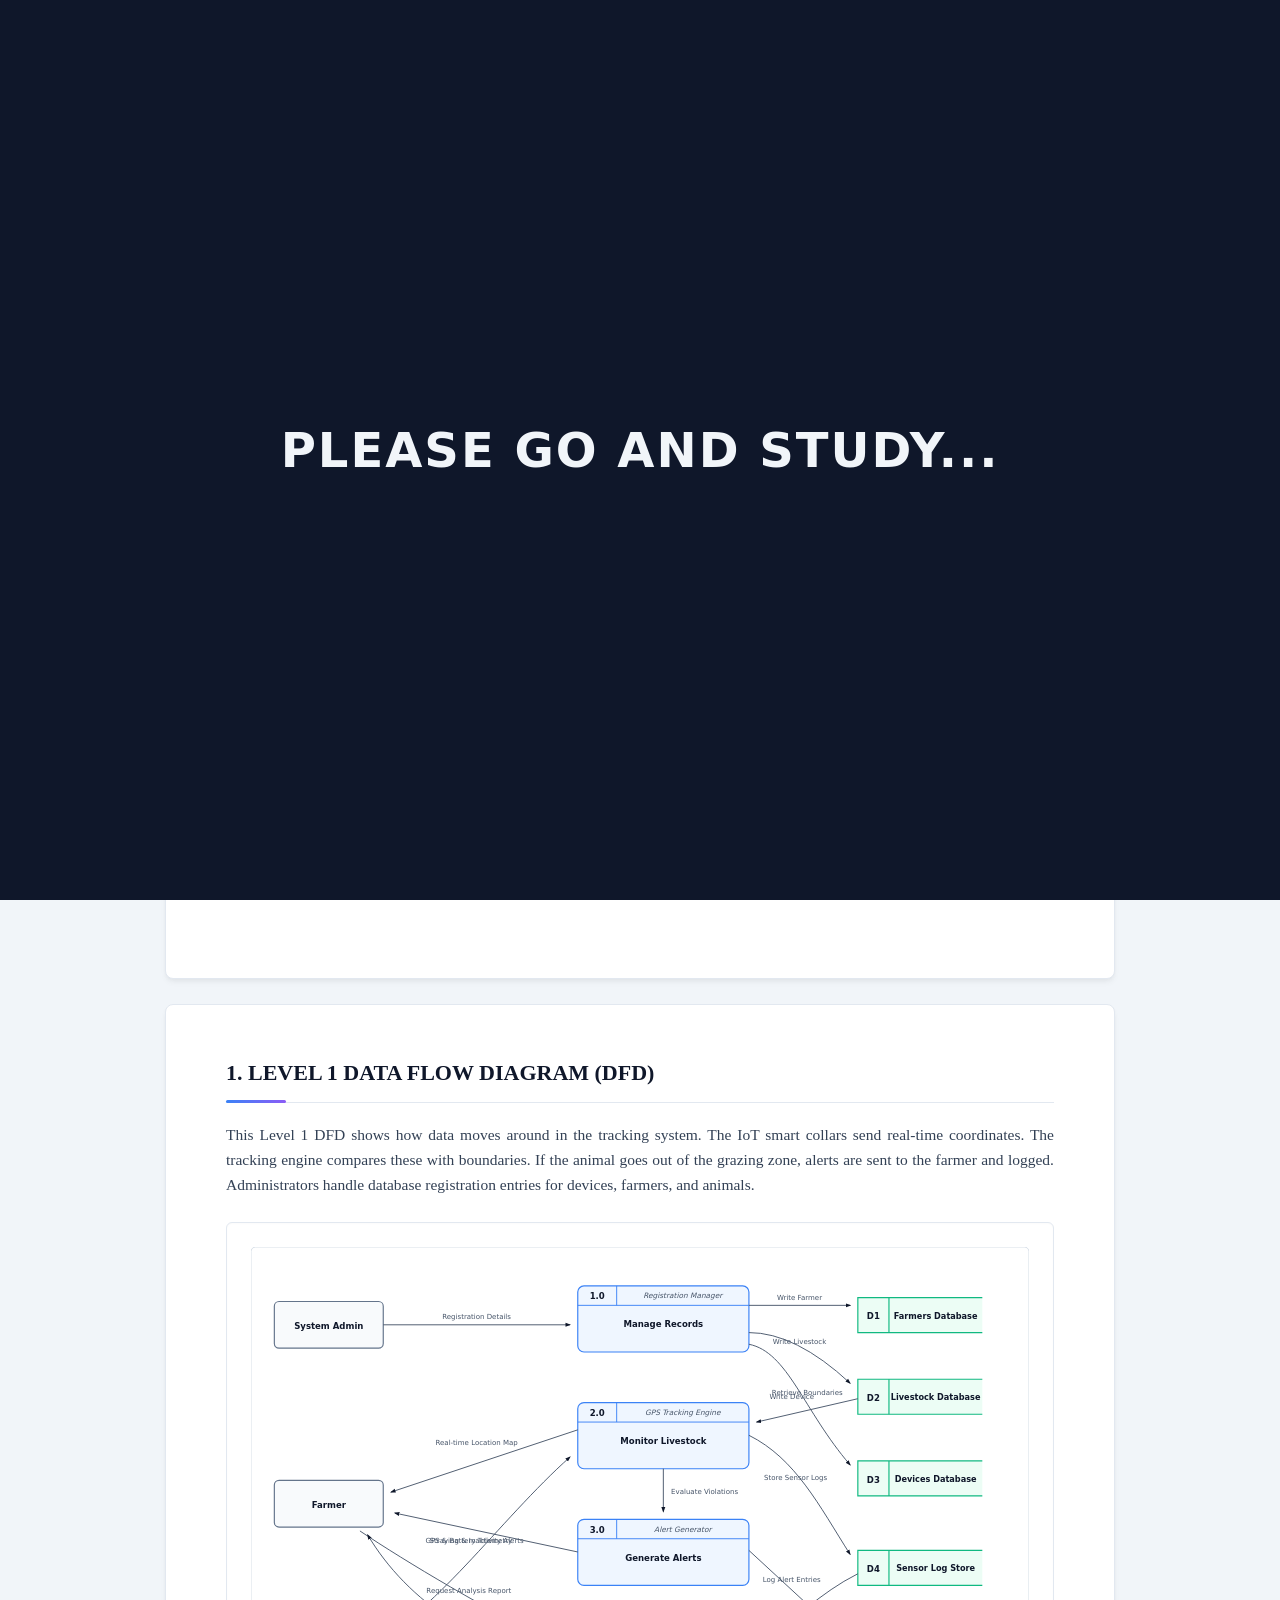
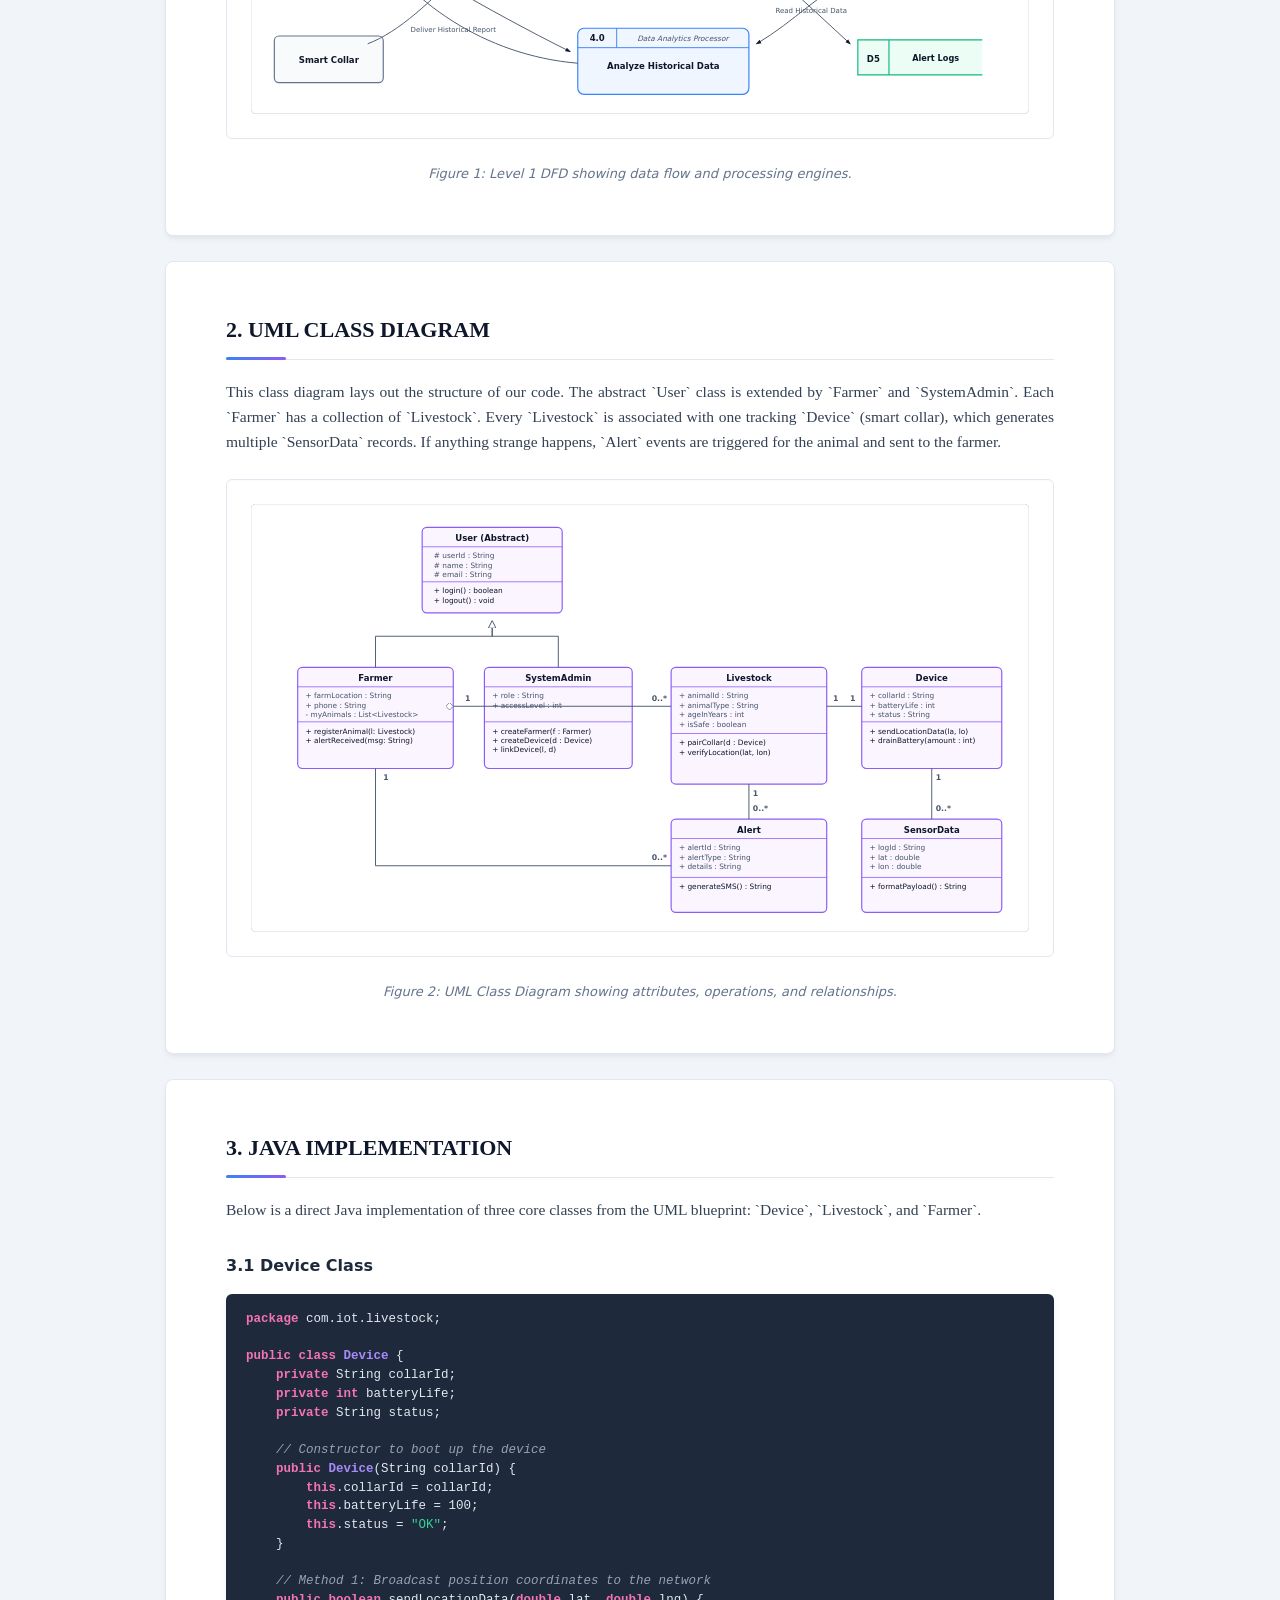
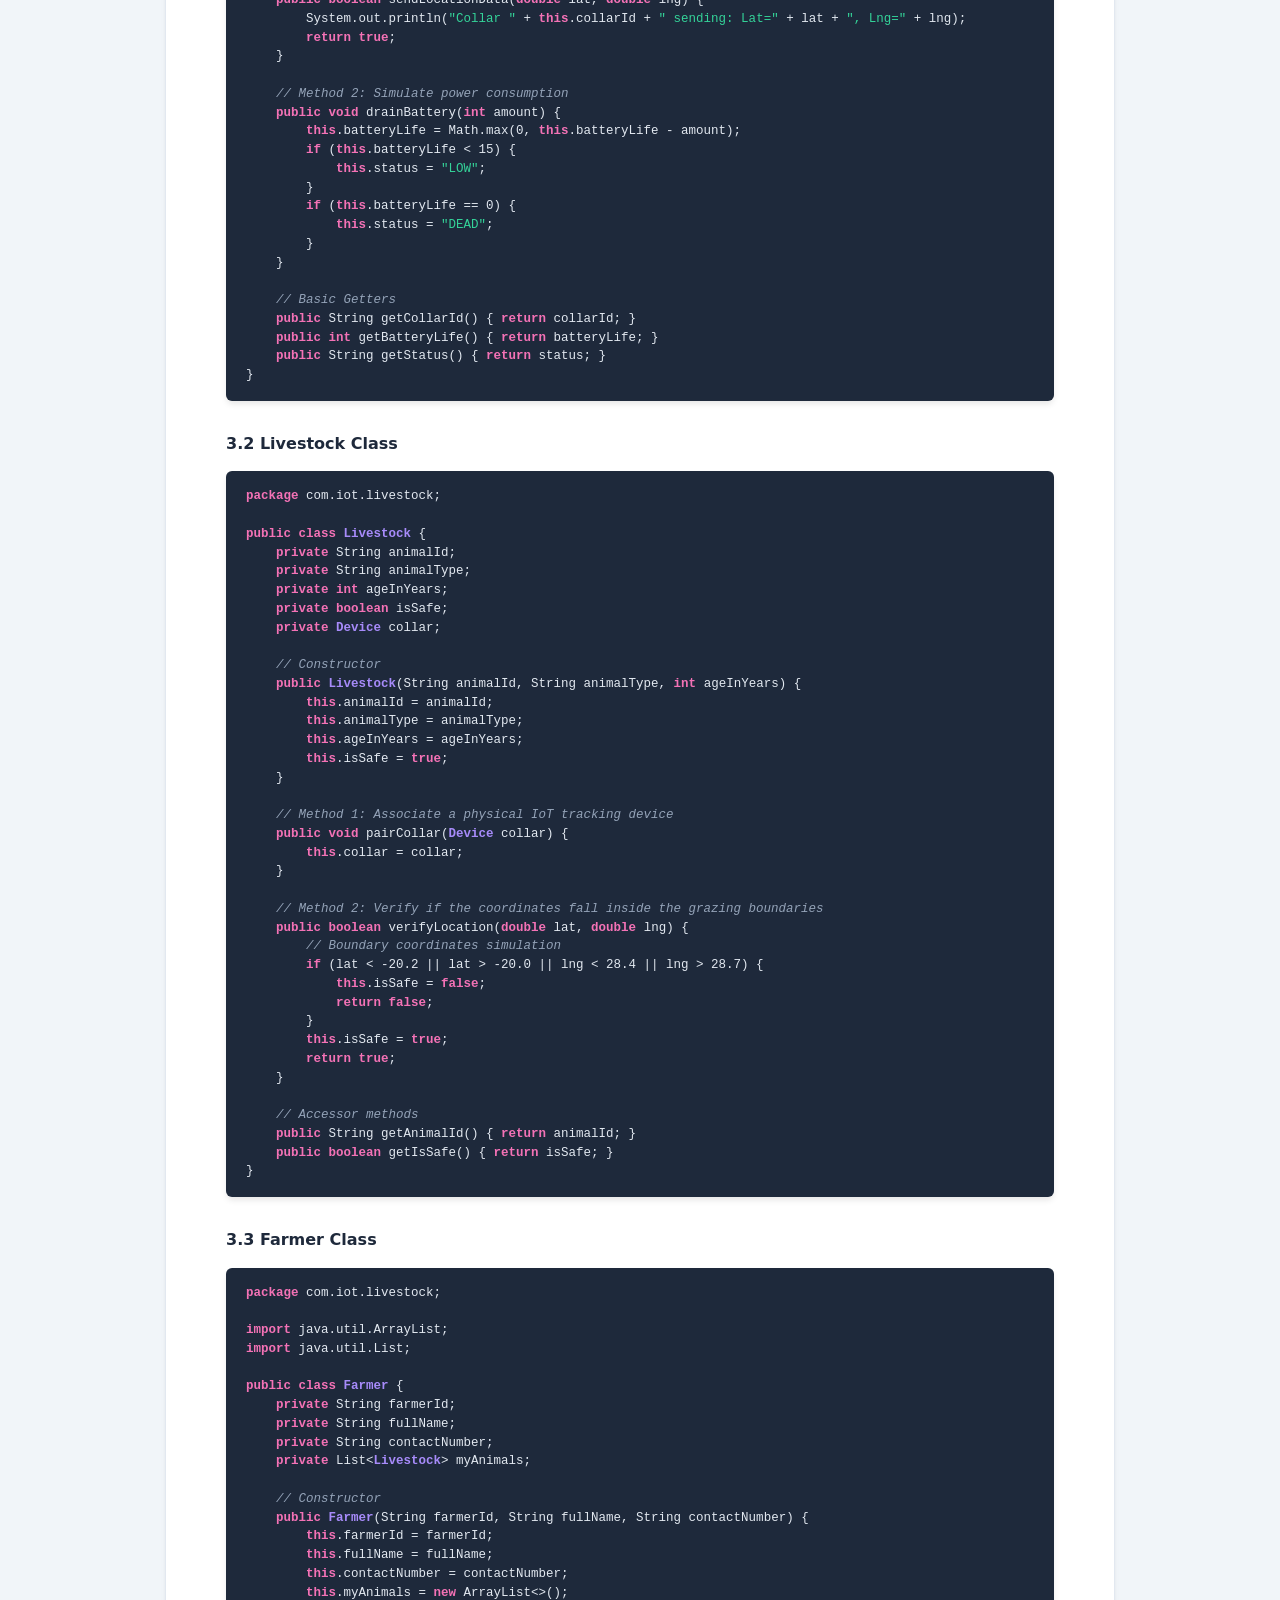
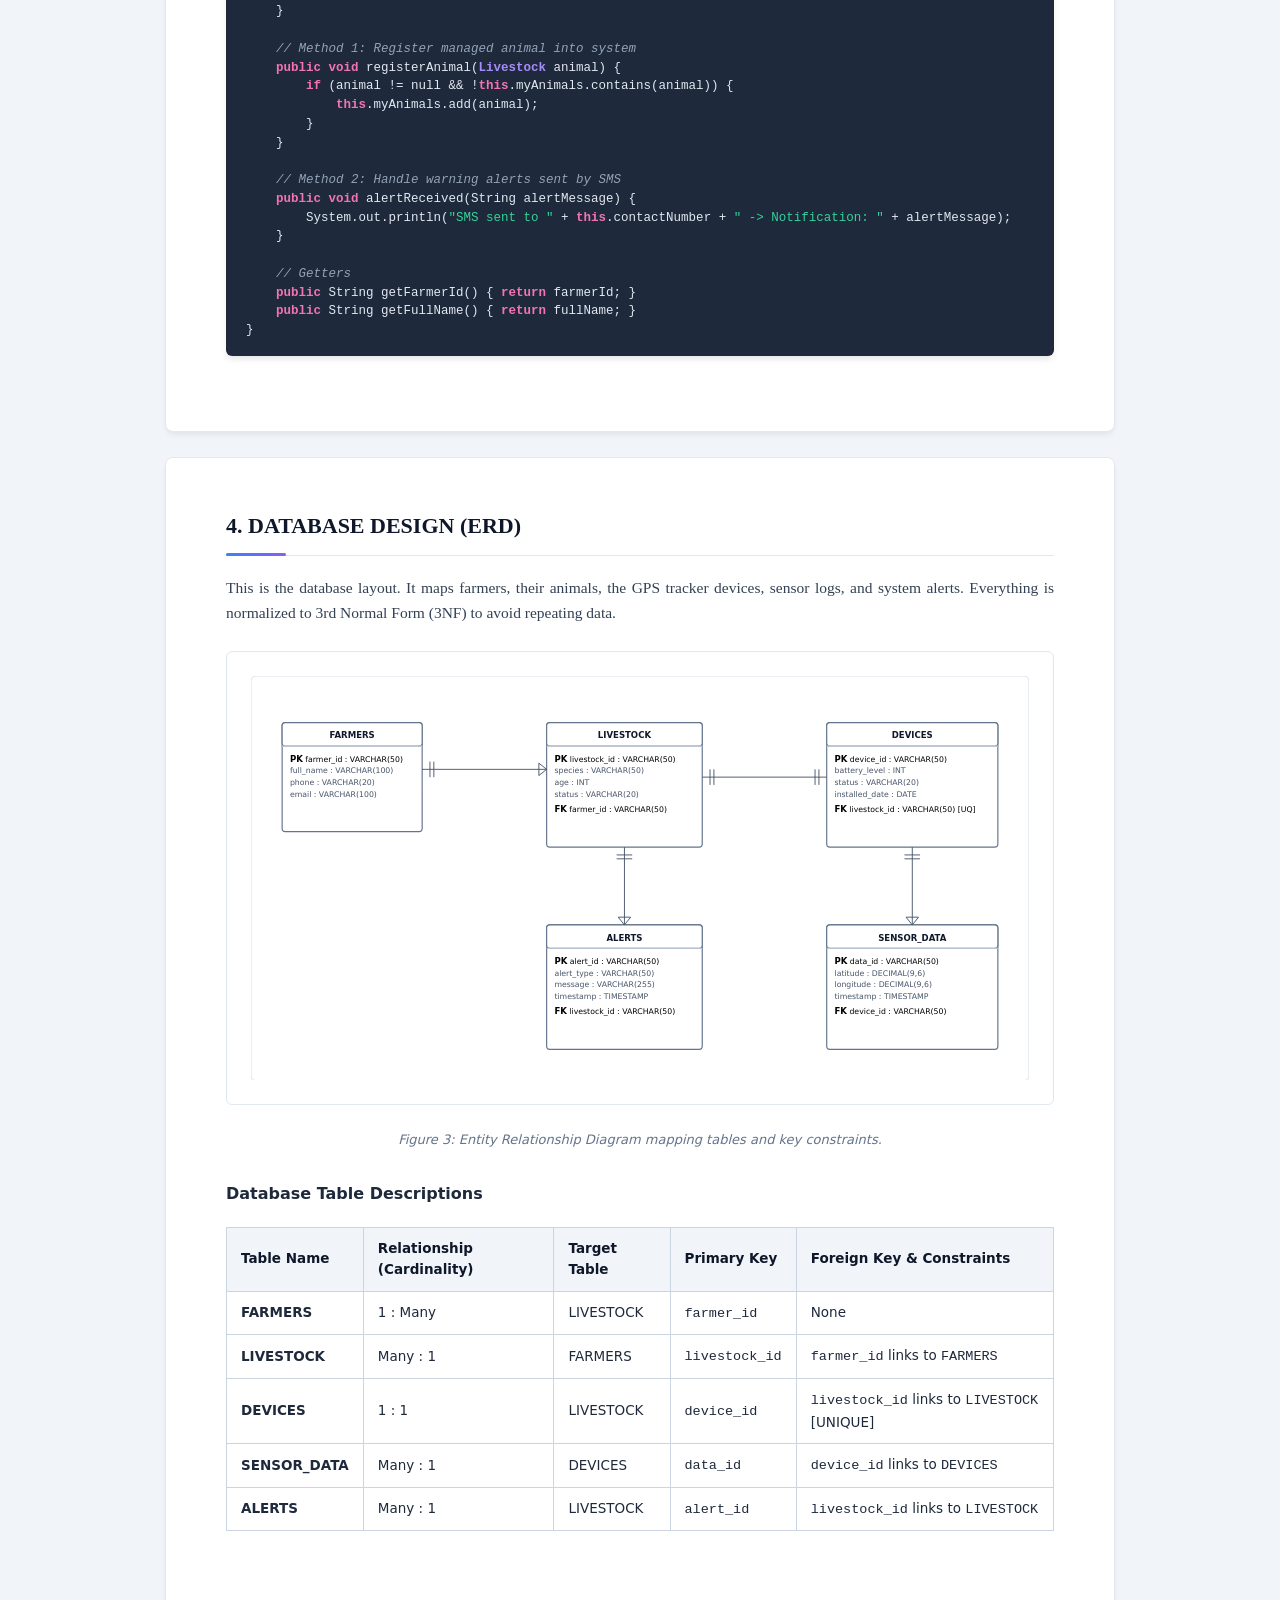
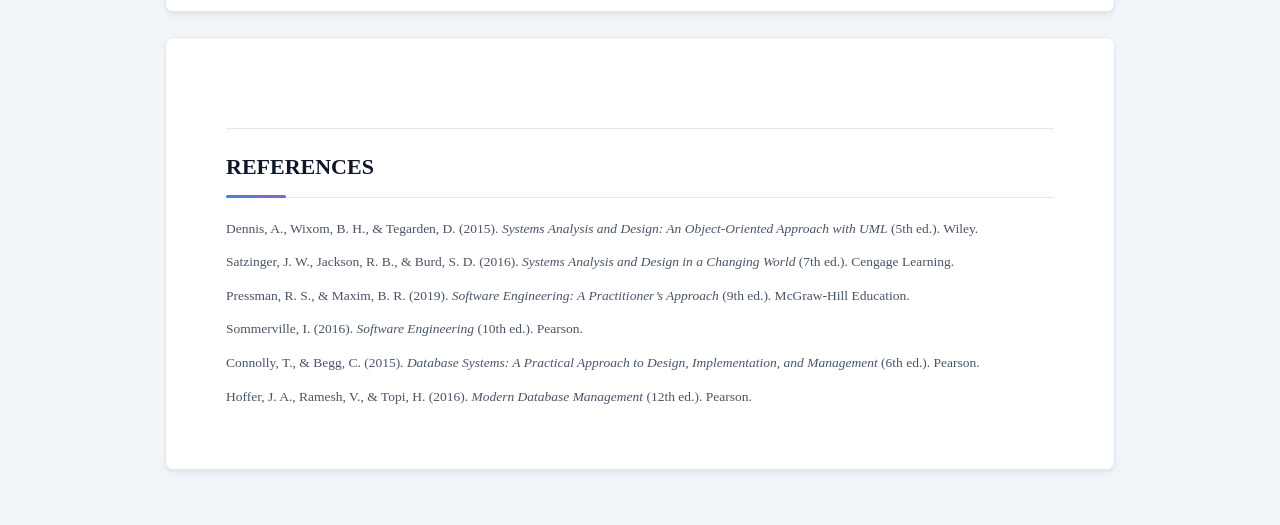
<file: index.html>
<!DOCTYPE html>
<html lang="en">
<head>
    <meta charset="UTF-8">
    <meta name="viewport" content="width=device-width, initial-scale=1.0">
    <title>SCS2104 Assignment - Smart Livestock Monitoring System</title>
    <link rel="stylesheet" href="task7.css">
    <script src="task7.js" defer></script>
</head>
<body>

    <!-- Top Sticky Header -->
    <header class="nav-header">
        <div class="nav-container">
            <div class="nav-title">SCS2104 Coursework</div>
            <nav class="tab-bar">
                <button class="tab-button active" data-tab="all">Full Report</button>
                <button class="tab-button" data-tab="dfd">1. DFD</button>
                <button class="tab-button" data-tab="uml">2. UML</button>
                <button class="tab-button" data-tab="java">3. Java</button>
                <button class="tab-button" data-tab="erd">4. ERD</button>
            </nav>
        </div>
    </header>

    <!-- Floating Print Button -->
    <div class="floating-actions">
        <button class="action-btn" onclick="window.print()">Print Report</button>
    </div>

    <!-- Document Container -->
    <div class="document-container">

        <!-- Cover Page Section -->
        <div class="tab-content active" id="cover">
            <div class="writeup-paper">
                <div class="cover-page">
                    <div>
                        <img src="nustlogo.png" alt="NUST Logo" class="academic-logo" width="110" onerror="this.style.display='none'">
                        <div class="institution-title">National University of Science &amp; Technology</div>
                        <div class="faculty-title">Faculty of Applied Science &bull; Department of Computer Science</div>
                    </div>
                    
                    <div class="document-title-block">
                        <h1 class="document-title">Smart Livestock Monitoring System</h1>
                        <div class="document-subtitle">IoT System Analysis and Design Specification</div>
                    </div>

                    <div class="personal-details">
                        <table>
                            <tr>
                                <td class="label">Student Name:</td>
                                <td class="field-line">Mphathisi Ndlovu</td>
                            </tr>
                            <tr>
                                <td class="label">Student ID:</td>
                                <td class="field-line">N02529052A</td>
                            </tr>
                            <tr>
                                <td class="label">Course Details:</td>
                                <td class="field-line">System Analysis and Design (SCS2104)</td>
                            </tr>
                            <tr>
                                <td class="label">Date:</td>
                                <td class="field-line">25 May 2026</td>
                            </tr>
                        </table>
                    </div>
                </div>
            </div>
        </div>

        <!-- Section 1: Data Flow Diagram (DFD) -->
        <div class="tab-content active" id="dfd">
            <div class="writeup-paper section-page">
                <h2>1. Level 1 Data Flow Diagram (DFD)</h2>

                <p>
                    This Level 1 DFD shows how data moves around in the tracking system. The IoT smart collars send real-time coordinates. The tracking engine compares these with boundaries. If the animal goes out of the grazing zone, alerts are sent to the farmer and logged. Administrators handle database registration entries for devices, farmers, and animals.
                </p>

                <div class="diagram-container">
                    <svg width="1000" height="600" viewBox="0 0 1000 600">
                        <defs>
                            <marker id="arrow" viewBox="0 0 10 10" refX="8" refY="5" markerWidth="6" markerHeight="6" orient="auto-start-reverse">
                                <path d="M 0 1.5 L 10 5 L 0 8.5 z" fill="#0f172a" />
                            </marker>
                        </defs>
                        <rect width="1000" height="600" fill="#ffffff" stroke="#cbd5e1" stroke-width="1" rx="6" />

                        <!-- External Entities -->
                        <g class="external-entity" id="ee_admin">
                            <rect x="30" y="70" width="140" height="60" rx="6" />
                            <text x="100" y="105" text-anchor="middle" font-family="system-ui, -apple-system, sans-serif" font-size="11" font-weight="bold" fill="#0f172a">System Admin</text>
                        </g>
                        
                        <g class="external-entity" id="ee_farmer">
                            <rect x="30" y="300" width="140" height="60" rx="6" />
                            <text x="100" y="335" text-anchor="middle" font-family="system-ui, -apple-system, sans-serif" font-size="11" font-weight="bold" fill="#0f172a">Farmer</text>
                        </g>

                        <g class="external-entity" id="ee_device">
                            <rect x="30" y="500" width="140" height="60" rx="6" />
                            <text x="100" y="535" text-anchor="middle" font-family="system-ui, -apple-system, sans-serif" font-size="11" font-weight="bold" fill="#0f172a">Smart Collar</text>
                        </g>

                        <!-- Processes -->
                        <g class="process-box" id="p1">
                            <rect x="420" y="50" width="220" height="85" rx="8" />
                            <line x1="420" y1="75" x2="640" y2="75" stroke="#3b82f6" stroke-width="1.2" />
                            <line x1="470" y1="50" x2="470" y2="75" stroke="#3b82f6" stroke-width="1.2" />
                            <text x="445" y="67" text-anchor="middle" font-family="system-ui, -apple-system, sans-serif" font-size="11" font-weight="bold" fill="#0f172a">1.0</text>
                            <text x="555" y="66" text-anchor="middle" font-family="system-ui, -apple-system, sans-serif" font-size="9.5" font-style="italic" fill="#475569">Registration Manager</text>
                            <text x="530" y="103" text-anchor="middle" font-family="system-ui, -apple-system, sans-serif" font-size="11" font-weight="bold" fill="#0f172a">Manage Records</text>
                        </g>

                        <g class="process-box" id="p2">
                            <rect x="420" y="200" width="220" height="85" rx="8" />
                            <line x1="420" y1="225" x2="640" y2="225" stroke="#3b82f6" stroke-width="1.2" />
                            <line x1="470" y1="200" x2="470" y2="225" stroke="#3b82f6" stroke-width="1.2" />
                            <text x="445" y="217" text-anchor="middle" font-family="system-ui, -apple-system, sans-serif" font-size="11" font-weight="bold" fill="#0f172a">2.0</text>
                            <text x="555" y="216" text-anchor="middle" font-family="system-ui, -apple-system, sans-serif" font-size="9.5" font-style="italic" fill="#475569">GPS Tracking Engine</text>
                            <text x="530" y="253" text-anchor="middle" font-family="system-ui, -apple-system, sans-serif" font-size="11" font-weight="bold" fill="#0f172a">Monitor Livestock</text>
                        </g>

                        <g class="process-box" id="p3">
                            <rect x="420" y="350" width="220" height="85" rx="8" />
                            <line x1="420" y1="375" x2="640" y2="375" stroke="#3b82f6" stroke-width="1.2" />
                            <line x1="470" y1="350" x2="470" y2="375" stroke="#3b82f6" stroke-width="1.2" />
                            <text x="445" y="367" text-anchor="middle" font-family="system-ui, -apple-system, sans-serif" font-size="11" font-weight="bold" fill="#0f172a">3.0</text>
                            <text x="555" y="366" text-anchor="middle" font-family="system-ui, -apple-system, sans-serif" font-size="9.5" font-style="italic" fill="#475569">Alert Generator</text>
                            <text x="530" y="403" text-anchor="middle" font-family="system-ui, -apple-system, sans-serif" font-size="11" font-weight="bold" fill="#0f172a">Generate Alerts</text>
                        </g>

                        <g class="process-box" id="p4">
                            <rect x="420" y="490" width="220" height="85" rx="8" />
                            <line x1="420" y1="515" x2="640" y2="515" stroke="#3b82f6" stroke-width="1.2" />
                            <line x1="470" y1="490" x2="470" y2="515" stroke="#3b82f6" stroke-width="1.2" />
                            <text x="445" y="507" text-anchor="middle" font-family="system-ui, -apple-system, sans-serif" font-size="11" font-weight="bold" fill="#0f172a">4.0</text>
                            <text x="555" y="506" text-anchor="middle" font-family="system-ui, -apple-system, sans-serif" font-size="9.5" font-style="italic" fill="#475569">Data Analytics Processor</text>
                            <text x="530" y="543" text-anchor="middle" font-family="system-ui, -apple-system, sans-serif" font-size="11" font-weight="bold" fill="#0f172a">Analyze Historical Data</text>
                        </g>

                        <!-- Data Stores -->
                        <g class="data-store" id="ds1">
                            <path d="M 940,65 L 780,65 L 780,110 L 940,110" fill="none" stroke="#10b981" stroke-width="1.5" />
                            <line x1="820" y1="65" x2="820" y2="110" stroke="#10b981" stroke-width="1.5" />
                            <text x="800" y="93" text-anchor="middle" font-family="system-ui, -apple-system, sans-serif" font-size="11" font-weight="bold" fill="#0f172a">D1</text>
                            <text x="880" y="92" text-anchor="middle" font-family="system-ui, -apple-system, sans-serif" font-size="10.5" font-weight="bold" fill="#0f172a">Farmers Database</text>
                        </g>

                        <g class="data-store" id="ds2">
                            <path d="M 940,170 L 780,170 L 780,215 L 940,215" fill="none" stroke="#10b981" stroke-width="1.5" />
                            <line x1="820" y1="170" x2="820" y2="215" stroke="#10b981" stroke-width="1.5" />
                            <text x="800" y="198" text-anchor="middle" font-family="system-ui, -apple-system, sans-serif" font-size="11" font-weight="bold" fill="#0f172a">D2</text>
                            <text x="880" y="197" text-anchor="middle" font-family="system-ui, -apple-system, sans-serif" font-size="10.5" font-weight="bold" fill="#0f172a">Livestock Database</text>
                        </g>

                        <g class="data-store" id="ds3">
                            <path d="M 940,275 L 780,275 L 780,320 L 940,320" fill="none" stroke="#10b981" stroke-width="1.5" />
                            <line x1="820" y1="275" x2="820" y2="320" stroke="#10b981" stroke-width="1.5" />
                            <text x="800" y="303" text-anchor="middle" font-family="system-ui, -apple-system, sans-serif" font-size="11" font-weight="bold" fill="#0f172a">D3</text>
                            <text x="880" y="302" text-anchor="middle" font-family="system-ui, -apple-system, sans-serif" font-size="10.5" font-weight="bold" fill="#0f172a">Devices Database</text>
                        </g>

                        <g class="data-store" id="ds4">
                            <path d="M 940,390 L 780,390 L 780,435 L 940,435" fill="none" stroke="#10b981" stroke-width="1.5" />
                            <line x1="820" y1="390" x2="820" y2="435" stroke="#10b981" stroke-width="1.5" />
                            <text x="800" y="418" text-anchor="middle" font-family="system-ui, -apple-system, sans-serif" font-size="11" font-weight="bold" fill="#0f172a">D4</text>
                            <text x="880" y="417" text-anchor="middle" font-family="system-ui, -apple-system, sans-serif" font-size="10.5" font-weight="bold" fill="#0f172a">Sensor Log Store</text>
                        </g>

                        <g class="data-store" id="ds5">
                            <path d="M 940,505 L 780,505 L 780,550 L 940,550" fill="none" stroke="#10b981" stroke-width="1.5" />
                            <line x1="820" y1="505" x2="820" y2="550" stroke="#10b981" stroke-width="1.5" />
                            <text x="800" y="533" text-anchor="middle" font-family="system-ui, -apple-system, sans-serif" font-size="11" font-weight="bold" fill="#0f172a">D5</text>
                            <text x="880" y="532" text-anchor="middle" font-family="system-ui, -apple-system, sans-serif" font-size="10.5" font-weight="bold" fill="#0f172a">Alert Logs</text>
                        </g>

                        <!-- Data Flows -->
                        <!-- Admin -> P1 -->
                        <g class="data-flow" data-source="ee_admin" data-target="p1">
                            <path d="M 170,100 L 410,100" stroke="#475569" stroke-width="1.2" marker-end="url(#arrow)" />
                            <text x="290" y="93" class="data-flow-text" text-anchor="middle">Registration Details</text>
                        </g>
                        <!-- P1 -> DS1 -->
                        <g class="data-flow" data-source="p1" data-target="ds1">
                            <path d="M 640,75 L 770,75" stroke="#475569" stroke-width="1.2" marker-end="url(#arrow)" />
                            <text x="705" y="68" class="data-flow-text" text-anchor="middle">Write Farmer</text>
                        </g>
                        <!-- P1 -> DS2 -->
                        <g class="data-flow" data-source="p1" data-target="ds2">
                            <path d="M 640,110 Q 700,110 770,175" stroke="#475569" stroke-width="1.2" marker-end="url(#arrow)" />
                            <text x="705" y="125" class="data-flow-text" text-anchor="middle">Write Livestock</text>
                        </g>
                        <!-- P1 -> DS3 -->
                        <g class="data-flow" data-source="p1" data-target="ds3">
                            <path d="M 640,125 C 690,135 710,210 770,280" stroke="#475569" stroke-width="1.2" marker-end="url(#arrow)" />
                            <text x="695" y="195" class="data-flow-text" text-anchor="middle">Write Device</text>
                        </g>

                        <!-- IoT Collar -> P2 -->
                        <g class="data-flow" data-source="ee_device" data-target="p2">
                            <path d="M 150,510 C 230,480 320,350 410,270" stroke="#475569" stroke-width="1.2" marker-end="url(#arrow)" />
                            <text x="280" y="380" class="data-flow-text" text-anchor="middle">GPS &amp; Battery Telemetry</text>
                        </g>
                        <!-- P2 -> DS4 -->
                        <g class="data-flow" data-source="p2" data-target="ds4">
                            <path d="M 640,242 C 700,272 730,332 770,395" stroke="#475569" stroke-width="1.2" marker-end="url(#arrow)" />
                            <text x="700" y="300" class="data-flow-text" text-anchor="middle">Store Sensor Logs</text>
                        </g>
                        <!-- DS2 -> P2 -->
                        <g class="data-flow" data-source="ds2" data-target="p2">
                            <path d="M 780,195 L 650,225" stroke="#475569" stroke-width="1.2" marker-end="url(#arrow)" />
                            <text x="715" y="190" class="data-flow-text" text-anchor="middle">Retrieve Boundaries</text>
                        </g>
                        <!-- P2 -> Farmer -->
                        <g class="data-flow" data-source="p2" data-target="ee_farmer">
                            <path d="M 420,235 L 180,315" stroke="#475569" stroke-width="1.2" marker-end="url(#arrow)" />
                            <text x="290" y="255" class="data-flow-text" text-anchor="middle">Real-time Location Map</text>
                        </g>

                        <!-- P2 -> P3 -->
                        <g class="data-flow" data-source="p2" data-target="p3">
                            <path d="M 530,285 L 530,340" stroke="#475569" stroke-width="1.2" marker-end="url(#arrow)" />
                            <text x="540" y="317" class="data-flow-text">Evaluate Violations</text>
                        </g>
                        <!-- P3 -> DS5 -->
                        <g class="data-flow" data-source="p3" data-target="ds5">
                            <path d="M 640,390 L 770,510" stroke="#475569" stroke-width="1.2" marker-end="url(#arrow)" />
                            <text x="695" y="430" class="data-flow-text" text-anchor="middle">Log Alert Entries</text>
                        </g>
                        <!-- P3 -> Farmer -->
                        <g class="data-flow" data-source="p3" data-target="ee_farmer">
                            <path d="M 420,392 L 185,342" stroke="#475569" stroke-width="1.2" marker-end="url(#arrow)" />
                            <text x="290" y="380" class="data-flow-text" text-anchor="middle">Straying &amp; Inactivity Alerts</text>
                        </g>

                        <!-- DS4 -> P4 -->
                        <g class="data-flow" data-source="ds4" data-target="p4">
                            <path d="M 780,420 C 730,445 700,480 650,510" stroke="#475569" stroke-width="1.2" marker-end="url(#arrow)" />
                            <text x="720" y="470" class="data-flow-text" text-anchor="middle">Read Historical Data</text>
                        </g>
                        <!-- Farmer -> P4 -->
                        <g class="data-flow" data-source="ee_farmer" data-target="p4">
                            <path d="M 140,365 C 200,405 300,465 410,520" stroke="#475569" stroke-width="1.2" marker-end="url(#arrow)" />
                            <text x="280" y="445" class="data-flow-text" text-anchor="middle">Request Analysis Report</text>
                        </g>
                        <!-- P4 -> Farmer -->
                        <g class="data-flow" data-source="p4" data-target="ee_farmer">
                            <path d="M 420,535 C 300,525 200,455 150,370" stroke="#475569" stroke-width="1.2" marker-end="url(#arrow)" />
                            <text x="260" y="495" class="data-flow-text" text-anchor="middle">Deliver Historical Report</text>
                        </g>
                    </svg>
                </div>
                <div class="diagram-caption">Figure 1: Level 1 DFD showing data flow and processing engines.</div>
            </div>
        </div>

        <!-- Section 2: UML Class Diagram -->
        <div class="tab-content active" id="uml">
            <div class="writeup-paper section-page">
                <h2>2. UML Class Diagram</h2>

                <p>
                    This class diagram lays out the structure of our code. The abstract `User` class is extended by `Farmer` and `SystemAdmin`. Each `Farmer` has a collection of `Livestock`. Every `Livestock` is associated with one tracking `Device` (smart collar), which generates multiple `SensorData` records. If anything strange happens, `Alert` events are triggered for the animal and sent to the farmer.
                </p>

                <div class="diagram-container">
                    <svg width="1000" height="550" viewBox="0 0 1000 550">
                        <defs>
                            <marker id="hollow-arrow" viewBox="0 0 10 10" refX="10" refY="5" markerWidth="8" markerHeight="8" orient="auto-start-reverse">
                                <path d="M 0 0 L 10 5 L 0 10 z" fill="#ffffff" stroke="#475569" stroke-width="1" />
                            </marker>
                            <marker id="diamond" viewBox="0 0 12 12" refX="0" refY="6" markerWidth="8" markerHeight="8" orient="auto-start-reverse">
                                <path d="M 0 6 L 6 0 L 12 6 L 6 12 z" fill="#ffffff" stroke="#475569" stroke-width="1" />
                            </marker>
                        </defs>
                        <rect width="1000" height="550" fill="#ffffff" stroke="#cbd5e1" stroke-width="1" rx="6" />

                        <!-- User Class (Base) -->
                        <g class="uml-class" id="class_user">
                            <rect x="220" y="30" width="180" height="110" rx="6" />
                            <line x1="220" y1="55" x2="400" y2="55" stroke="#8b5cf6" stroke-width="1" />
                            <line x1="220" y1="100" x2="400" y2="100" stroke="#8b5cf6" stroke-width="1" />
                            <text x="310" y="48" text-anchor="middle" font-family="system-ui, -apple-system, sans-serif" font-size="11" font-weight="bold" fill="#0f172a">User (Abstract)</text>
                            <text x="235" y="70" font-family="system-ui, -apple-system, sans-serif" font-size="9.5" fill="#475569"># userId : String</text>
                            <text x="235" y="82" font-family="system-ui, -apple-system, sans-serif" font-size="9.5" fill="#475569"># name : String</text>
                            <text x="235" y="94" font-family="system-ui, -apple-system, sans-serif" font-size="9.5" fill="#475569"># email : String</text>
                            <text x="235" y="115" font-family="system-ui, -apple-system, sans-serif" font-size="9.5" fill="#0f172a">+ login() : boolean</text>
                            <text x="235" y="127" font-family="system-ui, -apple-system, sans-serif" font-size="9.5" fill="#0f172a">+ logout() : void</text>
                        </g>

                        <!-- Farmer Class -->
                        <g class="uml-class" id="class_farmer">
                            <rect x="60" y="210" width="200" height="130" rx="6" />
                            <line x1="60" y1="235" x2="260" y2="235" stroke="#8b5cf6" stroke-width="1" />
                            <line x1="60" y1="280" x2="260" y2="280" stroke="#8b5cf6" stroke-width="1" />
                            <text x="160" y="228" text-anchor="middle" font-family="system-ui, -apple-system, sans-serif" font-size="11" font-weight="bold" fill="#0f172a">Farmer</text>
                            <text x="70" y="250" font-family="system-ui, -apple-system, sans-serif" font-size="9.5" fill="#475569">+ farmLocation : String</text>
                            <text x="70" y="262" font-family="system-ui, -apple-system, sans-serif" font-size="9.5" fill="#475569">+ phone : String</text>
                            <text x="70" y="274" font-family="system-ui, -apple-system, sans-serif" font-size="9.5" fill="#475569">- myAnimals : List&lt;Livestock&gt;</text>
                            <text x="70" y="295" font-family="system-ui, -apple-system, sans-serif" font-size="9.5" fill="#0f172a">+ registerAnimal(l: Livestock)</text>
                            <text x="70" y="307" font-family="system-ui, -apple-system, sans-serif" font-size="9.5" fill="#0f172a">+ alertReceived(msg: String)</text>
                        </g>

                        <!-- SystemAdmin Class -->
                        <g class="uml-class" id="class_admin">
                            <rect x="300" y="210" width="190" height="130" rx="6" />
                            <line x1="300" y1="235" x2="490" y2="235" stroke="#8b5cf6" stroke-width="1" />
                            <line x1="300" y1="280" x2="490" y2="280" stroke="#8b5cf6" stroke-width="1" />
                            <text x="395" y="228" text-anchor="middle" font-family="system-ui, -apple-system, sans-serif" font-size="11" font-weight="bold" fill="#0f172a">SystemAdmin</text>
                            <text x="310" y="250" font-family="system-ui, -apple-system, sans-serif" font-size="9.5" fill="#475569">+ role : String</text>
                            <text x="310" y="262" font-family="system-ui, -apple-system, sans-serif" font-size="9.5" fill="#475569">+ accessLevel : int</text>
                            <text x="310" y="295" font-family="system-ui, -apple-system, sans-serif" font-size="9.5" fill="#0f172a">+ createFarmer(f : Farmer)</text>
                            <text x="310" y="307" font-family="system-ui, -apple-system, sans-serif" font-size="9.5" fill="#0f172a">+ createDevice(d : Device)</text>
                            <text x="310" y="319" font-family="system-ui, -apple-system, sans-serif" font-size="9.5" fill="#0f172a">+ linkDevice(l, d)</text>
                        </g>

                        <!-- Livestock Class -->
                        <g class="uml-class" id="class_livestock">
                            <rect x="540" y="210" width="200" height="150" rx="6" />
                            <line x1="540" y1="235" x2="740" y2="235" stroke="#8b5cf6" stroke-width="1" />
                            <line x1="540" y1="295" x2="740" y2="295" stroke="#8b5cf6" stroke-width="1" />
                            <text x="640" y="228" text-anchor="middle" font-family="system-ui, -apple-system, sans-serif" font-size="11" font-weight="bold" fill="#0f172a">Livestock</text>
                            <text x="550" y="250" font-family="system-ui, -apple-system, sans-serif" font-size="9.5" fill="#475569">+ animalId : String</text>
                            <text x="550" y="262" font-family="system-ui, -apple-system, sans-serif" font-size="9.5" fill="#475569">+ animalType : String</text>
                            <text x="550" y="274" font-family="system-ui, -apple-system, sans-serif" font-size="9.5" fill="#475569">+ ageInYears : int</text>
                            <text x="550" y="286" font-family="system-ui, -apple-system, sans-serif" font-size="9.5" fill="#475569">+ isSafe : boolean</text>
                            <text x="550" y="310" font-family="system-ui, -apple-system, sans-serif" font-size="9.5" fill="#0f172a">+ pairCollar(d : Device)</text>
                            <text x="550" y="322" font-family="system-ui, -apple-system, sans-serif" font-size="9.5" fill="#0f172a">+ verifyLocation(lat, lon)</text>
                        </g>

                        <!-- Device Class -->
                        <g class="uml-class" id="class_device">
                            <rect x="785" y="210" width="180" height="130" rx="6" />
                            <line x1="785" y1="235" x2="965" y2="235" stroke="#8b5cf6" stroke-width="1" />
                            <line x1="785" y1="280" x2="965" y2="280" stroke="#8b5cf6" stroke-width="1" />
                            <text x="875" y="228" text-anchor="middle" font-family="system-ui, -apple-system, sans-serif" font-size="11" font-weight="bold" fill="#0f172a">Device</text>
                            <text x="795" y="250" font-family="system-ui, -apple-system, sans-serif" font-size="9.5" fill="#475569">+ collarId : String</text>
                            <text x="795" y="262" font-family="system-ui, -apple-system, sans-serif" font-size="9.5" fill="#475569">+ batteryLife : int</text>
                            <text x="795" y="274" font-family="system-ui, -apple-system, sans-serif" font-size="9.5" fill="#475569">+ status : String</text>
                            <text x="795" y="295" font-family="system-ui, -apple-system, sans-serif" font-size="9.5" fill="#0f172a">+ sendLocationData(la, lo)</text>
                            <text x="795" y="307" font-family="system-ui, -apple-system, sans-serif" font-size="9.5" fill="#0f172a">+ drainBattery(amount : int)</text>
                        </g>

                        <!-- Alert Class -->
                        <g class="uml-class" id="class_alert">
                            <rect x="540" y="405" width="200" height="120" rx="6" />
                            <line x1="540" y1="430" x2="740" y2="430" stroke="#8b5cf6" stroke-width="1" />
                            <line x1="540" y1="480" x2="740" y2="480" stroke="#8b5cf6" stroke-width="1" />
                            <text x="640" y="423" text-anchor="middle" font-family="system-ui, -apple-system, sans-serif" font-size="11" font-weight="bold" fill="#0f172a">Alert</text>
                            <text x="550" y="445" font-family="system-ui, -apple-system, sans-serif" font-size="9.5" fill="#475569">+ alertId : String</text>
                            <text x="550" y="457" font-family="system-ui, -apple-system, sans-serif" font-size="9.5" fill="#475569">+ alertType : String</text>
                            <text x="550" y="469" font-family="system-ui, -apple-system, sans-serif" font-size="9.5" fill="#475569">+ details : String</text>
                            <text x="550" y="495" font-family="system-ui, -apple-system, sans-serif" font-size="9.5" fill="#0f172a">+ generateSMS() : String</text>
                        </g>

                        <!-- SensorData Class -->
                        <g class="uml-class" id="class_sensordata">
                            <rect x="785" y="405" width="180" height="120" rx="6" />
                            <line x1="785" y1="430" x2="965" y2="430" stroke="#8b5cf6" stroke-width="1" />
                            <line x1="785" y1="480" x2="965" y2="480" stroke="#8b5cf6" stroke-width="1" />
                            <text x="875" y="423" text-anchor="middle" font-family="system-ui, -apple-system, sans-serif" font-size="11" font-weight="bold" fill="#0f172a">SensorData</text>
                            <text x="795" y="445" font-family="system-ui, -apple-system, sans-serif" font-size="9.5" fill="#475569">+ logId : String</text>
                            <text x="795" y="457" font-family="system-ui, -apple-system, sans-serif" font-size="9.5" fill="#475569">+ lat : double</text>
                            <text x="795" y="469" font-family="system-ui, -apple-system, sans-serif" font-size="9.5" fill="#475569">+ lon : double</text>
                            <text x="795" y="495" font-family="system-ui, -apple-system, sans-serif" font-size="9.5" fill="#0f172a">+ formatPayload() : String</text>
                        </g>

                        <!-- UML Connections -->
                        <!-- Inheritance: Farmer -> User -->
                        <g class="uml-relation" data-source="class_farmer" data-target="class_user">
                            <path d="M 160,210 L 160,170 L 310,170 L 310,150" fill="none" stroke="#475569" stroke-width="1" marker-end="url(#hollow-arrow)" />
                        </g>
                        <!-- Inheritance: SystemAdmin -> User -->
                        <g class="uml-relation" data-source="class_admin" data-target="class_user">
                            <path d="M 395,210 L 395,170 L 310,170 L 310,150" fill="none" stroke="#475569" stroke-width="1" marker-end="url(#hollow-arrow)" />
                        </g>
                        <!-- Aggregation: Farmer owns Livestock -->
                        <g class="uml-relation" data-source="class_farmer" data-target="class_livestock">
                            <path d="M 260,260 L 540,260" fill="none" stroke="#475569" stroke-width="1" marker-start="url(#diamond)" />
                            <text x="275" y="253" font-family="system-ui, -apple-system, sans-serif" font-size="10" font-weight="bold" fill="#475569">1</text>
                            <text x="515" y="253" font-family="system-ui, -apple-system, sans-serif" font-size="10" font-weight="bold" fill="#475569">0..*</text>
                        </g>
                        <!-- Association: Livestock <-> Device -->
                        <g class="uml-relation" data-source="class_livestock" data-target="class_device">
                            <path d="M 740,260 L 785,260" fill="none" stroke="#475569" stroke-width="1" />
                            <text x="748" y="253" font-family="system-ui, -apple-system, sans-serif" font-size="10" font-weight="bold" fill="#475569">1</text>
                            <text x="770" y="253" font-family="system-ui, -apple-system, sans-serif" font-size="10" font-weight="bold" fill="#475569">1</text>
                        </g>
                        <!-- Association: Device -> SensorData -->
                        <g class="uml-relation" data-source="class_device" data-target="class_sensordata">
                            <path d="M 875,340 L 875,405" fill="none" stroke="#475569" stroke-width="1" />
                            <text x="880" y="355" font-family="system-ui, -apple-system, sans-serif" font-size="10" font-weight="bold" fill="#475569">1</text>
                            <text x="880" y="395" font-family="system-ui, -apple-system, sans-serif" font-size="10" font-weight="bold" fill="#475569">0..*</text>
                        </g>
                        <!-- Association: Livestock -> Alert -->
                        <g class="uml-relation" data-source="class_livestock" data-target="class_alert">
                            <path d="M 640,360 L 640,405" fill="none" stroke="#475569" stroke-width="1" />
                            <text x="645" y="375" font-family="system-ui, -apple-system, sans-serif" font-size="10" font-weight="bold" fill="#475569">1</text>
                            <text x="645" y="395" font-family="system-ui, -apple-system, sans-serif" font-size="10" font-weight="bold" fill="#475569">0..*</text>
                        </g>
                        <!-- Association: Farmer receives Alert -->
                        <g class="uml-relation" data-source="class_farmer" data-target="class_alert">
                            <path d="M 160,340 L 160,465 L 540,465" fill="none" stroke="#475569" stroke-width="1" />
                            <text x="170" y="355" font-family="system-ui, -apple-system, sans-serif" font-size="10" font-weight="bold" fill="#475569">1</text>
                            <text x="515" y="458" font-family="system-ui, -apple-system, sans-serif" font-size="10" font-weight="bold" fill="#475569">0..*</text>
                        </g>
                    </svg>
                </div>
                <div class="diagram-caption">Figure 2: UML Class Diagram showing attributes, operations, and relationships.</div>
            </div>
        </div>

        <!-- Section 3: Java Implementation -->
        <div class="tab-content active" id="java">
            <div class="writeup-paper section-page">
                <h2>3. Java Implementation</h2>
                <p>
                    Below is a direct Java implementation of three core classes from the UML blueprint: `Device`, `Livestock`, and `Farmer`.
                </p>

                <!-- Class 1: Device -->
                <h3>3.1 Device Class</h3>
                <div class="code-block"><span class="j-keyword">package</span> com.iot.livestock;

<span class="j-keyword">public class</span> <span class="j-class">Device</span> {
    <span class="j-keyword">private</span> String collarId;
    <span class="j-keyword">private int</span> batteryLife;
    <span class="j-keyword">private</span> String status;

    <span class="j-comment">// Constructor to boot up the device</span>
    <span class="j-keyword">public</span> <span class="j-class">Device</span>(String collarId) {
        <span class="j-keyword">this</span>.collarId = collarId;
        <span class="j-keyword">this</span>.batteryLife = 100;
        <span class="j-keyword">this</span>.status = <span class="j-string">"OK"</span>;
    }

    <span class="j-comment">// Method 1: Broadcast position coordinates to the network</span>
    <span class="j-keyword">public boolean</span> sendLocationData(<span class="j-keyword">double</span> lat, <span class="j-keyword">double</span> lng) {
        System.out.println(<span class="j-string">"Collar "</span> + <span class="j-keyword">this</span>.collarId + <span class="j-string">" sending: Lat="</span> + lat + <span class="j-string">", Lng="</span> + lng);
        <span class="j-keyword">return true</span>;
    }

    <span class="j-comment">// Method 2: Simulate power consumption</span>
    <span class="j-keyword">public void</span> drainBattery(<span class="j-keyword">int</span> amount) {
        <span class="j-keyword">this</span>.batteryLife = Math.max(0, <span class="j-keyword">this</span>.batteryLife - amount);
        <span class="j-keyword">if</span> (<span class="j-keyword">this</span>.batteryLife &lt; 15) {
            <span class="j-keyword">this</span>.status = <span class="j-string">"LOW"</span>;
        }
        <span class="j-keyword">if</span> (<span class="j-keyword">this</span>.batteryLife == 0) {
            <span class="j-keyword">this</span>.status = <span class="j-string">"DEAD"</span>;
        }
    }

    <span class="j-comment">// Basic Getters</span>
    <span class="j-keyword">public</span> String getCollarId() { <span class="j-keyword">return</span> collarId; }
    <span class="j-keyword">public int</span> getBatteryLife() { <span class="j-keyword">return</span> batteryLife; }
    <span class="j-keyword">public</span> String getStatus() { <span class="j-keyword">return</span> status; }
}</div>

                <!-- Class 2: Livestock -->
                <h3>3.2 Livestock Class</h3>
                <div class="code-block"><span class="j-keyword">package</span> com.iot.livestock;

<span class="j-keyword">public class</span> <span class="j-class">Livestock</span> {
    <span class="j-keyword">private</span> String animalId;
    <span class="j-keyword">private</span> String animalType;
    <span class="j-keyword">private int</span> ageInYears;
    <span class="j-keyword">private boolean</span> isSafe;
    <span class="j-keyword">private</span> <span class="j-class">Device</span> collar;

    <span class="j-comment">// Constructor</span>
    <span class="j-keyword">public</span> <span class="j-class">Livestock</span>(String animalId, String animalType, <span class="j-keyword">int</span> ageInYears) {
        <span class="j-keyword">this</span>.animalId = animalId;
        <span class="j-keyword">this</span>.animalType = animalType;
        <span class="j-keyword">this</span>.ageInYears = ageInYears;
        <span class="j-keyword">this</span>.isSafe = <span class="j-keyword">true</span>;
    }

    <span class="j-comment">// Method 1: Associate a physical IoT tracking device</span>
    <span class="j-keyword">public void</span> pairCollar(<span class="j-class">Device</span> collar) {
        <span class="j-keyword">this</span>.collar = collar;
    }

    <span class="j-comment">// Method 2: Verify if the coordinates fall inside the grazing boundaries</span>
    <span class="j-keyword">public boolean</span> verifyLocation(<span class="j-keyword">double</span> lat, <span class="j-keyword">double</span> lng) {
        <span class="j-comment">// Boundary coordinates simulation</span>
        <span class="j-keyword">if</span> (lat &lt; -20.2 || lat &gt; -20.0 || lng &lt; 28.4 || lng &gt; 28.7) {
            <span class="j-keyword">this</span>.isSafe = <span class="j-keyword">false</span>;
            <span class="j-keyword">return false</span>; 
        }
        <span class="j-keyword">this</span>.isSafe = <span class="j-keyword">true</span>;
        <span class="j-keyword">return true</span>;
    }

    <span class="j-comment">// Accessor methods</span>
    <span class="j-keyword">public</span> String getAnimalId() { <span class="j-keyword">return</span> animalId; }
    <span class="j-keyword">public boolean</span> getIsSafe() { <span class="j-keyword">return</span> isSafe; }
}</div>

                <!-- Class 3: Farmer -->
                <h3>3.3 Farmer Class</h3>
                <div class="code-block"><span class="j-keyword">package</span> com.iot.livestock;

<span class="j-keyword">import</span> java.util.ArrayList;
<span class="j-keyword">import</span> java.util.List;

<span class="j-keyword">public class</span> <span class="j-class">Farmer</span> {
    <span class="j-keyword">private</span> String farmerId;
    <span class="j-keyword">private</span> String fullName;
    <span class="j-keyword">private</span> String contactNumber;
    <span class="j-keyword">private</span> List&lt;<span class="j-class">Livestock</span>&gt; myAnimals;

    <span class="j-comment">// Constructor</span>
    <span class="j-keyword">public</span> <span class="j-class">Farmer</span>(String farmerId, String fullName, String contactNumber) {
        <span class="j-keyword">this</span>.farmerId = farmerId;
        <span class="j-keyword">this</span>.fullName = fullName;
        <span class="j-keyword">this</span>.contactNumber = contactNumber;
        <span class="j-keyword">this</span>.myAnimals = <span class="j-keyword">new</span> ArrayList&lt;&gt;();
    }

    <span class="j-comment">// Method 1: Register managed animal into system</span>
    <span class="j-keyword">public void</span> registerAnimal(<span class="j-class">Livestock</span> animal) {
        <span class="j-keyword">if</span> (animal != null &amp;&amp; !<span class="j-keyword">this</span>.myAnimals.contains(animal)) {
            <span class="j-keyword">this</span>.myAnimals.add(animal);
        }
    }

    <span class="j-comment">// Method 2: Handle warning alerts sent by SMS</span>
    <span class="j-keyword">public void</span> alertReceived(String alertMessage) {
        System.out.println(<span class="j-string">"SMS sent to "</span> + <span class="j-keyword">this</span>.contactNumber + <span class="j-string">" -> Notification: "</span> + alertMessage);
    }

    <span class="j-comment">// Getters</span>
    <span class="j-keyword">public</span> String getFarmerId() { <span class="j-keyword">return</span> farmerId; }
    <span class="j-keyword">public</span> String getFullName() { <span class="j-keyword">return</span> fullName; }
}</div>
            </div>
        </div>

        <!-- Section 4: Database Design (ERD) -->
        <div class="tab-content active" id="erd">
            <div class="writeup-paper section-page">
                <h2>4. Database Design (ERD)</h2>

                <p>
                    This is the database layout. It maps farmers, their animals, the GPS tracker devices, sensor logs, and system alerts. Everything is normalized to 3rd Normal Form (3NF) to avoid repeating data.
                </p>

                <div class="diagram-container">
                    <svg width="1000" height="520" viewBox="0 0 1000 520">
                        <rect width="1000" height="520" fill="#ffffff" stroke="#cbd5e1" stroke-width="1" rx="6" />

                        <!-- FARMERS -->
                        <g class="erd-entity" id="tb_farmers">
                            <rect x="40" y="60" width="180" height="140" rx="4" />
                            <rect x="40" y="60" width="180" height="30" rx="4" fill="#f1f5f9" />
                            <line x1="40" y1="90" x2="220" y2="90" stroke="#cbd5e1" stroke-width="1.2" />
                            <text x="130" y="80" text-anchor="middle" font-family="system-ui, -apple-system, sans-serif" font-size="11" font-weight="bold" fill="#0f172a">FARMERS</text>
                            <text x="50" y="110" font-family="system-ui, -apple-system, sans-serif" font-size="10"><tspan class="pk-key">PK</tspan> farmer_id : VARCHAR(50)</text>
                            <text x="50" y="125" font-family="system-ui, -apple-system, sans-serif" font-size="10" fill="#475569">full_name : VARCHAR(100)</text>
                            <text x="50" y="140" font-family="system-ui, -apple-system, sans-serif" font-size="10" fill="#475569">phone : VARCHAR(20)</text>
                            <text x="50" y="155" font-family="system-ui, -apple-system, sans-serif" font-size="10" fill="#475569">email : VARCHAR(100)</text>
                        </g>

                        <!-- LIVESTOCK -->
                        <g class="erd-entity" id="tb_livestock">
                            <rect x="380" y="60" width="200" height="160" rx="4" />
                            <rect x="380" y="60" width="200" height="30" rx="4" fill="#f1f5f9" />
                            <line x1="380" y1="90" x2="580" y2="90" stroke="#cbd5e1" stroke-width="1.2" />
                            <text x="480" y="80" text-anchor="middle" font-family="system-ui, -apple-system, sans-serif" font-size="11" font-weight="bold" fill="#0f172a">LIVESTOCK</text>
                            <text x="390" y="110" font-family="system-ui, -apple-system, sans-serif" font-size="10"><tspan class="pk-key">PK</tspan> livestock_id : VARCHAR(50)</text>
                            <text x="390" y="125" font-family="system-ui, -apple-system, sans-serif" font-size="10" fill="#475569">species : VARCHAR(50)</text>
                            <text x="390" y="140" font-family="system-ui, -apple-system, sans-serif" font-size="10" fill="#475569">age : INT</text>
                            <text x="390" y="155" font-family="system-ui, -apple-system, sans-serif" font-size="10" fill="#475569">status : VARCHAR(20)</text>
                            <text x="390" y="175" font-family="system-ui, -apple-system, sans-serif" font-size="10"><tspan class="fk-key">FK</tspan> farmer_id : VARCHAR(50)</text>
                        </g>

                        <!-- DEVICES -->
                        <g class="erd-entity" id="tb_devices">
                            <rect x="740" y="60" width="220" height="160" rx="4" />
                            <rect x="740" y="60" width="220" height="30" rx="4" fill="#f1f5f9" />
                            <line x1="740" y1="90" x2="960" y2="90" stroke="#cbd5e1" stroke-width="1.2" />
                            <text x="850" y="80" text-anchor="middle" font-family="system-ui, -apple-system, sans-serif" font-size="11" font-weight="bold" fill="#0f172a">DEVICES</text>
                            <text x="750" y="110" font-family="system-ui, -apple-system, sans-serif" font-size="10"><tspan class="pk-key">PK</tspan> device_id : VARCHAR(50)</text>
                            <text x="750" y="125" font-family="system-ui, -apple-system, sans-serif" font-size="10" fill="#475569">battery_level : INT</text>
                            <text x="750" y="140" font-family="system-ui, -apple-system, sans-serif" font-size="10" fill="#475569">status : VARCHAR(20)</text>
                            <text x="750" y="155" font-family="system-ui, -apple-system, sans-serif" font-size="10" fill="#475569">installed_date : DATE</text>
                            <text x="750" y="175" font-family="system-ui, -apple-system, sans-serif" font-size="10"><tspan class="fk-key">FK</tspan> livestock_id : VARCHAR(50) [UQ]</text>
                        </g>

                        <!-- SENSOR_DATA -->
                        <g class="erd-entity" id="tb_sensordata">
                            <rect x="740" y="320" width="220" height="160" rx="4" />
                            <rect x="740" y="320" width="220" height="30" rx="4" fill="#f1f5f9" />
                            <line x1="740" y1="350" x2="960" y2="350" stroke="#cbd5e1" stroke-width="1.2" />
                            <text x="850" y="340" text-anchor="middle" font-family="system-ui, -apple-system, sans-serif" font-size="11" font-weight="bold" fill="#0f172a">SENSOR_DATA</text>
                            <text x="750" y="370" font-family="system-ui, -apple-system, sans-serif" font-size="10"><tspan class="pk-key">PK</tspan> data_id : VARCHAR(50)</text>
                            <text x="750" y="385" font-family="system-ui, -apple-system, sans-serif" font-size="10" fill="#475569">latitude : DECIMAL(9,6)</text>
                            <text x="750" y="400" font-family="system-ui, -apple-system, sans-serif" font-size="10" fill="#475569">longitude : DECIMAL(9,6)</text>
                            <text x="750" y="415" font-family="system-ui, -apple-system, sans-serif" font-size="10" fill="#475569">timestamp : TIMESTAMP</text>
                            <text x="750" y="435" font-family="system-ui, -apple-system, sans-serif" font-size="10"><tspan class="fk-key">FK</tspan> device_id : VARCHAR(50)</text>
                        </g>

                        <!-- ALERTS -->
                        <g class="erd-entity" id="tb_alerts">
                            <rect x="380" y="320" width="200" height="160" rx="4" />
                            <rect x="380" y="320" width="200" height="30" rx="4" fill="#f1f5f9" />
                            <line x1="380" y1="350" x2="580" y2="350" stroke="#cbd5e1" stroke-width="1.2" />
                            <text x="480" y="340" text-anchor="middle" font-family="system-ui, -apple-system, sans-serif" font-size="11" font-weight="bold" fill="#0f172a">ALERTS</text>
                            <text x="390" y="370" font-family="system-ui, -apple-system, sans-serif" font-size="10"><tspan class="pk-key">PK</tspan> alert_id : VARCHAR(50)</text>
                            <text x="390" y="385" font-family="system-ui, -apple-system, sans-serif" font-size="10" fill="#475569">alert_type : VARCHAR(50)</text>
                            <text x="390" y="400" font-family="system-ui, -apple-system, sans-serif" font-size="10" fill="#475569">message : VARCHAR(255)</text>
                            <text x="390" y="415" font-family="system-ui, -apple-system, sans-serif" font-size="10" fill="#475569">timestamp : TIMESTAMP</text>
                            <text x="390" y="435" font-family="system-ui, -apple-system, sans-serif" font-size="10"><tspan class="fk-key">FK</tspan> livestock_id : VARCHAR(50)</text>
                        </g>

                        <!-- Relationships -->
                        <!-- FARMERS to LIVESTOCK (1:M) -->
                        <g class="erd-relation" data-source="tb_farmers" data-target="tb_livestock">
                            <path d="M 220,120 L 380,120" stroke="#475569" stroke-width="1.2" fill="none" />
                            <line x1="230" y1="110" x2="230" y2="130" stroke="#475569" stroke-width="1.2" />
                            <line x1="235" y1="110" x2="235" y2="130" stroke="#475569" stroke-width="1.2" />
                            <line x1="380" y1="120" x2="370" y2="112" stroke="#475569" stroke-width="1.2" />
                            <line x1="380" y1="120" x2="370" y2="128" stroke="#475569" stroke-width="1.2" />
                            <line x1="370" y1="112" x2="370" y2="128" stroke="#475569" stroke-width="1.2" />
                        </g>

                        <!-- LIVESTOCK to DEVICES (1:1) -->
                        <g class="erd-relation" data-source="tb_livestock" data-target="tb_devices">
                            <path d="M 580,130 L 740,130" stroke="#475569" stroke-width="1.2" fill="none" />
                            <line x1="590" y1="120" x2="590" y2="140" stroke="#475569" stroke-width="1.2" />
                            <line x1="595" y1="120" x2="595" y2="140" stroke="#475569" stroke-width="1.2" />
                            <line x1="725" y1="120" x2="725" y2="140" stroke="#475569" stroke-width="1.2" />
                            <line x1="730" y1="120" x2="730" y2="140" stroke="#475569" stroke-width="1.2" />
                        </g>

                        <!-- LIVESTOCK to ALERTS (1:M) -->
                        <g class="erd-relation" data-source="tb_livestock" data-target="tb_alerts">
                            <path d="M 480,220 L 480,320" stroke="#475569" stroke-width="1.2" fill="none" />
                            <line x1="470" y1="230" x2="490" y2="230" stroke="#475569" stroke-width="1.2" />
                            <line x1="470" y1="235" x2="490" y2="235" stroke="#475569" stroke-width="1.2" />
                            <line x1="480" y1="320" x2="472" y2="310" stroke="#475569" stroke-width="1.2" />
                            <line x1="480" y1="320" x2="488" y2="310" stroke="#475569" stroke-width="1.2" />
                            <line x1="472" y1="310" x2="488" y2="310" stroke="#475569" stroke-width="1.2" />
                        </g>

                        <!-- DEVICES to SENSOR_DATA (1:M) -->
                        <g class="erd-relation" data-source="tb_devices" data-target="tb_sensordata">
                            <path d="M 850,220 L 850,320" stroke="#475569" stroke-width="1.2" fill="none" />
                            <line x1="840" y1="230" x2="860" y2="230" stroke="#475569" stroke-width="1.2" />
                            <line x1="840" y1="235" x2="860" y2="235" stroke="#475569" stroke-width="1.2" />
                            <line x1="850" y1="320" x2="842" y2="310" stroke="#475569" stroke-width="1.2" />
                            <line x1="850" y1="320" x2="858" y2="310" stroke="#475569" stroke-width="1.2" />
                            <line x1="842" y1="310" x2="858" y2="310" stroke="#475569" stroke-width="1.2" />
                        </g>
                    </svg>
                </div>
                <div class="diagram-caption">Figure 3: Entity Relationship Diagram mapping tables and key constraints.</div>

                <h3>Database Table Descriptions</h3>
                <table class="database-table">
                    <thead>
                        <tr>
                            <th>Table Name</th>
                            <th>Relationship (Cardinality)</th>
                            <th>Target Table</th>
                            <th>Primary Key</th>
                            <th>Foreign Key &amp; Constraints</th>
                        </tr>
                    </thead>
                    <tbody>
                        <tr>
                            <td><strong>FARMERS</strong></td>
                            <td>1 : Many</td>
                            <td>LIVESTOCK</td>
                            <td><code>farmer_id</code></td>
                            <td>None</td>
                        </tr>
                        <tr>
                            <td><strong>LIVESTOCK</strong></td>
                            <td>Many : 1</td>
                            <td>FARMERS</td>
                            <td><code>livestock_id</code></td>
                            <td><code>farmer_id</code> links to <code>FARMERS</code></td>
                        </tr>
                        <tr>
                            <td><strong>DEVICES</strong></td>
                            <td>1 : 1</td>
                            <td>LIVESTOCK</td>
                            <td><code>device_id</code></td>
                            <td><code>livestock_id</code> links to <code>LIVESTOCK</code> [UNIQUE]</td>
                        </tr>
                        <tr>
                            <td><strong>SENSOR_DATA</strong></td>
                            <td>Many : 1</td>
                            <td>DEVICES</td>
                            <td><code>data_id</code></td>
                            <td><code>device_id</code> links to <code>DEVICES</code></td>
                        </tr>
                        <tr>
                            <td><strong>ALERTS</strong></td>
                            <td>Many : 1</td>
                            <td>LIVESTOCK</td>
                            <td><code>alert_id</code></td>
                            <td><code>livestock_id</code> links to <code>LIVESTOCK</code></td>
                        </tr>
                    </tbody>
                </table>
            </div>
        </div>

        <!-- Academic References -->
        <div class="tab-content active" id="references">
            <div class="writeup-paper section-page">
                <div class="references">
                    <h2>References</h2>
                    <div class="reference-item">Dennis, A., Wixom, B. H., &amp; Tegarden, D. (2015). <i>Systems Analysis and Design: An Object-Oriented Approach with UML</i> (5th ed.). Wiley.</div>
                    <div class="reference-item">Satzinger, J. W., Jackson, R. B., &amp; Burd, S. D. (2016). <i>Systems Analysis and Design in a Changing World</i> (7th ed.). Cengage Learning.</div>
                    <div class="reference-item">Pressman, R. S., &amp; Maxim, B. R. (2019). <i>Software Engineering: A Practitioner’s Approach</i> (9th ed.). McGraw-Hill Education.</div>
                    <div class="reference-item">Sommerville, I. (2016). <i>Software Engineering</i> (10th ed.). Pearson.</div>
                    <div class="reference-item">Connolly, T., &amp; Begg, C. (2015). <i>Database Systems: A Practical Approach to Design, Implementation, and Management</i> (6th ed.). Pearson.</div>
                    <div class="reference-item">Hoffer, J. A., Ramesh, V., &amp; Topi, H. (2016). <i>Modern Database Management</i> (12th ed.). Pearson.</div>
                </div>
            </div>
        </div>

    </div>

    <!-- Prank overlays -->
    <div id="animation-overlay" class="prank-overlay hidden">
        <div class="animation-text">Please go and study...</div>
    </div>

    <div id="paywall-overlay" class="prank-overlay hidden">
        <div class="paywall-card">
            <div class="paywall-icon">🔒</div>
            <h2 class="paywall-title">Content Protected</h2>
            <p class="paywall-message">This content is protected by <strong>The Teqmaster</strong>.</p>
            
            <button id="unlock-btn" class="paywall-btn">Unlock Report</button>
            
            <div id="progress-container" class="hidden">
                <div class="progress-bar-wrapper">
                    <div id="progress-bar" class="progress-bar"></div>
                </div>
                <div id="progress-status" class="progress-status">Initializing...</div>
            </div>
        </div>
    </div>

</body>
</html>
</file>
<file: task7.css>
/* Modern Academic Style for System Analysis & Design */
:root {
    --bg-color: #ffffff;
    --text-color: #1e293b;       /* Charcoal slate */
    --border-color: #475569;     /* Slate */
    
    /* Diagram Colors */
    --entity-bg: #f8fafc;
    --entity-border: #64748b;
    --process-bg: #eff6ff;
    --process-border: #3b82f6;
    --store-bg: #ecfdf5;
    --store-border: #10b981;
    --alert-bg: #fff1f2;
    --alert-border: #f43f5e;
    --class-bg: #faf5ff;
    --class-border: #8b5cf6;
    
    --light-bg: #f8fafc;
    --hover-bg: #f1f5f9;
    --shadow: 0 4px 6px -1px rgba(0, 0, 0, 0.05), 0 2px 4px -1px rgba(0, 0, 0, 0.03);
}

* {
    box-sizing: border-box;
}

body {
    background-color: #f1f5f9;
    color: var(--text-color);
    font-family: 'Times New Roman', Georgia, serif;
    margin: 0;
    padding: 0;
    line-height: 1.6;
    -webkit-print-color-adjust: exact;
    print-color-adjust: exact;
}

/* Header & Tabs */
.nav-header {
    background-color: var(--bg-color);
    border-bottom: 1px solid #e2e8f0;
    position: sticky;
    top: 0;
    z-index: 1000;
    box-shadow: 0 1px 3px rgba(0, 0, 0, 0.05);
}

.nav-container {
    max-width: 950px;
    margin: 0 auto;
    display: flex;
    justify-content: space-between;
    align-items: center;
    padding: 12px 20px;
}

.nav-title {
    font-family: system-ui, -apple-system, sans-serif;
    font-size: 13px;
    font-weight: 700;
    color: #0f172a;
    text-transform: uppercase;
    letter-spacing: 0.8px;
}

.tab-bar {
    display: flex;
    gap: 6px;
}

.tab-button {
    background: none;
    border: 1px solid transparent;
    border-radius: 6px;
    padding: 6px 14px;
    font-family: system-ui, -apple-system, sans-serif;
    font-size: 12px;
    font-weight: 600;
    cursor: pointer;
    color: #64748b;
    transition: all 0.2s ease;
}

.tab-button:hover {
    background-color: var(--hover-bg);
    color: var(--text-color);
}

.tab-button.active {
    border-color: #0f172a;
    background-color: #0f172a;
    color: var(--bg-color);
}

/* Container & Pages */
.document-container {
    max-width: 950px;
    margin: 30px auto 60px auto;
    padding: 0;
}

.tab-content {
    display: none;
}

.tab-content.active {
    display: block;
}

.writeup-paper {
    background-color: var(--bg-color);
    border: 1px solid #e2e8f0;
    border-radius: 8px;
    box-shadow: var(--shadow);
    padding: 50px 60px;
    margin-bottom: 25px;
    position: relative;
}

/* Cover Page styling */
.cover-page {
    text-align: center;
    padding: 40px 0;
    min-height: 680px;
    display: flex;
    flex-direction: column;
    justify-content: space-between;
}

.academic-logo {
    display: block;
    margin: 0 auto;
    max-height: 110px;
    object-fit: contain;
}

.institution-title {
    font-size: 17px;
    font-weight: 700;
    text-transform: uppercase;
    letter-spacing: 1px;
    margin-top: 15px;
    color: #0f172a;
}

.faculty-title {
    font-size: 13px;
    color: #64748b;
    margin-top: 6px;
    text-transform: uppercase;
    font-weight: 500;
}

.document-title-block {
    margin: 70px 0;
}

.document-title {
    font-size: 26px;
    font-weight: 800;
    text-transform: uppercase;
    line-height: 1.3;
    margin-bottom: 12px;
    color: #0f172a;
    letter-spacing: 0.5px;
}

.document-subtitle {
    font-size: 16px;
    font-style: italic;
    color: #475569;
}

.personal-details {
    max-width: 480px;
    margin: 60px auto 0 auto;
    text-align: left;
    border: 1px solid #cbd5e1;
    border-radius: 6px;
    padding: 24px;
    font-size: 14px;
    background-color: #fafafa;
    font-family: system-ui, -apple-system, sans-serif;
}

.personal-details table {
    width: 100%;
    border-collapse: collapse;
    margin: 0;
}

.personal-details td {
    padding: 10px 6px;
    border: none;
}

.personal-details td.label {
    font-weight: 700;
    width: 35%;
    color: #334155;
}

.personal-details td.field-line {
    border-bottom: 1px solid #cbd5e1;
    color: #0f172a;
}

.section-page {
    page-break-before: always;
    break-before: page;
}

h2 {
    font-size: 22px;
    position: relative;
    padding-bottom: 12px;
    margin-top: 0;
    margin-bottom: 20px;
    text-transform: uppercase;
    font-weight: 700;
    color: #0f172a;
    border-bottom: 1px solid #e2e8f0;
}

h2::after {
    content: '';
    position: absolute;
    bottom: -1px;
    left: 0;
    width: 60px;
    height: 3px;
    background: linear-gradient(90deg, #3b82f6, #8b5cf6);
    border-radius: 2px;
}

h3 {
    font-size: 16px;
    font-weight: 700;
    margin-top: 30px;
    margin-bottom: 12px;
    text-transform: capitalize;
    color: #1e293b;
    font-family: system-ui, -apple-system, sans-serif;
}

p {
    font-size: 15.5px;
    margin-bottom: 16px;
    text-align: justify;
    color: #334155;
}

ul, ol {
    margin-bottom: 20px;
    padding-left: 20px;
}

li {
    font-size: 15px;
    margin-bottom: 8px;
    text-align: justify;
    color: #334155;
}

.brief-note {
    font-style: italic;
    font-size: 13px;
    color: #64748b;
    margin-top: -10px;
    margin-bottom: 20px;
    font-family: system-ui, -apple-system, sans-serif;
}

/* Diagram Container */
.diagram-container {
    border: 1px solid #e2e8f0;
    border-radius: 6px;
    background-color: #ffffff;
    padding: 24px;
    margin: 25px 0;
    text-align: center;
    overflow-x: auto;
    box-shadow: inset 0 1px 2px rgba(0,0,0,0.02);
}

.diagram-container svg {
    max-width: 100%;
    height: auto;
    display: block;
    margin: 0 auto;
}

.diagram-caption {
    font-size: 13px;
    font-style: italic;
    color: #64748b;
    margin-top: 12px;
    text-align: center;
    font-family: system-ui, -apple-system, sans-serif;
}

/* SVG Node Classes styling */
.external-entity rect, .external-entity ellipse {
    fill: var(--entity-bg);
    stroke: var(--entity-border);
    stroke-width: 1.5;
    transition: all 0.2s ease;
}

.external-entity:hover rect, .external-entity:hover ellipse {
    fill: #f1f5f9;
    stroke: #0f172a;
    stroke-width: 2;
}

.process-box rect {
    fill: var(--process-bg);
    stroke: var(--process-border);
    stroke-width: 1.5;
    transition: all 0.2s ease;
}

.process-box:hover rect {
    fill: #dbeafe;
    stroke: #1d4ed8;
    stroke-width: 2;
}

.data-store path, .data-store rect {
    fill: var(--store-bg);
    stroke: var(--store-border);
    stroke-width: 1.5;
    transition: all 0.2s ease;
}

.data-store:hover path, .data-store:hover rect {
    fill: #d1fae5;
    stroke: #047857;
    stroke-width: 2;
}

.uml-class rect {
    fill: var(--class-bg);
    stroke: var(--class-border);
    stroke-width: 1.5;
    transition: all 0.2s ease;
}

.uml-class:hover rect {
    fill: #f3e8ff;
    stroke: #6d28d9;
    stroke-width: 2;
}

.erd-entity rect {
    fill: #ffffff;
    stroke: var(--entity-border);
    stroke-width: 1.5;
    transition: all 0.2s ease;
}

.erd-entity rect[fill="#f5f5f5"] {
    fill: #f1f5f9;
    stroke: var(--entity-border);
}

.erd-entity:hover rect {
    stroke: #0f172a;
    stroke-width: 2;
}

.data-flow path, .uml-relation path, .erd-relation path {
    stroke: #475569;
    stroke-width: 1.2px;
    fill: none;
    transition: all 0.2s ease;
}

.data-flow:hover path, .uml-relation:hover path, .erd-relation:hover path {
    stroke: #0f172a;
    stroke-width: 2.2px;
}

.data-flow-text {
    font-family: system-ui, -apple-system, sans-serif;
    font-size: 9px;
    fill: #475569;
    font-weight: 500;
}

.data-flow:hover .data-flow-text {
    fill: #0f172a;
    font-weight: bold;
}

/* Database Table */
.database-table {
    width: 100%;
    border-collapse: collapse;
    margin: 20px 0 30px 0;
    font-size: 13.5px;
    font-family: system-ui, -apple-system, sans-serif;
}

.database-table th, .database-table td {
    border: 1px solid #cbd5e1;
    padding: 10px 14px;
    text-align: left;
}

.database-table th {
    background-color: #f1f5f9;
    font-weight: 700;
    color: #0f172a;
}

.pk-key {
    color: #2563eb;
    font-weight: 700;
    font-size: 11px;
}

.fk-key {
    color: #059669;
    font-weight: 700;
    font-size: 11px;
}

/* Code Snippets */
.code-block {
    background-color: #1e293b;
    border-radius: 6px;
    padding: 16px 20px;
    font-family: ui-monospace, SFMono-Regular, Menlo, Monaco, Consolas, monospace;
    font-size: 12.5px;
    line-height: 1.5;
    overflow-x: auto;
    margin: 15px 0 25px 0;
    white-space: pre;
    color: #e2e8f0;
    box-shadow: 0 4px 6px -1px rgba(0,0,0,0.1);
}

/* Code syntax highlights for Dark Theme Code Blocks */
.j-keyword { color: #f472b6; font-weight: bold; }
.j-type { color: #60a5fa; }
.j-class { color: #a78bfa; font-weight: bold; }
.j-string { color: #34d399; }
.j-comment { color: #94a3b8; font-style: italic; }
.j-annotation { color: #fb923c; }

/* References */
.references {
    margin-top: 40px;
    border-top: 1px solid #e2e8f0;
    padding-top: 20px;
}

.reference-item {
    font-size: 13.5px;
    margin-bottom: 12px;
    padding-left: 24px;
    text-indent: -24px;
    text-align: justify;
    color: #475569;
}

/* Floating Actions */
.floating-actions {
    position: fixed;
    bottom: 25px;
    right: 25px;
    display: flex;
    flex-direction: column;
    gap: 10px;
    z-index: 999;
}

.action-btn {
    background-color: #0f172a;
    color: #ffffff;
    border: 1px solid #0f172a;
    padding: 10px 20px;
    font-family: system-ui, -apple-system, sans-serif;
    font-size: 13px;
    font-weight: 600;
    border-radius: 6px;
    cursor: pointer;
    box-shadow: 0 4px 10px rgba(0, 0, 0, 0.1);
    transition: all 0.2s ease;
}

.action-btn:hover {
    background-color: #ffffff;
    color: #0f172a;
}

/* Print Overrides */
@media print {
    body {
        background-color: #ffffff !important;
        color: #000000 !important;
        font-family: 'Times New Roman', Georgia, serif;
    }

    .nav-header, .floating-actions, .tab-bar {
        display: none !important;
    }

    .document-container {
        max-width: 100% !important;
        margin: 0 !important;
        padding: 0 !important;
    }

    .tab-content {
        display: block !important; /* show all sections sequentially in print */
    }

    .writeup-paper {
        border: none !important;
        box-shadow: none !important;
        padding: 0 !important;
        margin: 0 !important;
    }

    .section-page {
        page-break-before: always !important;
        break-before: page !important;
        padding-top: 30px;
    }

    .code-block {
        background-color: #1e293b !important;
        color: #e2e8f0 !important;
        border: 1px solid #0f172a !important;
        font-size: 11px !important;
        white-space: pre-wrap !important;
        word-wrap: break-word !important;
        box-shadow: none !important;
    }

    th {
        background-color: #f1f5f9 !important;
    }

    svg {
        max-width: 100% !important;
    }

    body.is-locked .document-container {
        filter: blur(15px) !important;
        pointer-events: none !important;
    }

    body.is-locked #paywall-overlay {
        display: flex !important;
        position: absolute !important;
        top: 200px !important;
        left: 50% !important;
        transform: translate(-50%, -50%) !important;
        page-break-inside: avoid !important;
    }
}

/* Prank Paywall Overlay Styles */
.prank-overlay {
    position: fixed;
    top: 0;
    left: 0;
    width: 100vw;
    height: 100vh;
    display: flex;
    justify-content: center;
    align-items: center;
    z-index: 9999;
}

#animation-overlay {
    background-color: #0f172a;
    opacity: 0;
    transition: opacity 1s ease-in-out;
}

.animation-text {
    font-family: system-ui, -apple-system, sans-serif;
    font-size: 3rem;
    font-weight: 800;
    color: #f1f5f9;
    text-transform: uppercase;
    letter-spacing: 2px;
    text-align: center;
    animation: pulseScale 3s infinite ease-in-out;
    opacity: 0;
    transition: opacity 1.5s ease-in-out;
}

@keyframes pulseScale {
    0% { transform: scale(0.9); }
    50% { transform: scale(1.1); }
    100% { transform: scale(0.9); }
}

#paywall-overlay {
    background-color: rgba(15, 23, 42, 0.45);
    backdrop-filter: blur(1px);
}

.paywall-card {
    background: rgba(255, 255, 255, 0.9);
    border: 1px solid rgba(255, 255, 255, 0.6);
    border-radius: 16px;
    padding: 40px;
    max-width: 450px;
    width: 90%;
    text-align: center;
    box-shadow: 0 20px 25px -5px rgba(0, 0, 0, 0.1), 0 10px 10px -5px rgba(0, 0, 0, 0.04);
    backdrop-filter: blur(12px);
    font-family: system-ui, -apple-system, sans-serif;
}

.paywall-icon {
    font-size: 3.5rem;
    margin-bottom: 15px;
    animation: wobble 2.5s infinite ease-in-out;
}

@keyframes wobble {
    0%, 100% { transform: rotate(0deg); }
    25% { transform: rotate(-6deg); }
    75% { transform: rotate(6deg); }
}

.paywall-title {
    font-size: 24px;
    font-weight: 800;
    color: #0f172a;
    margin: 0 0 10px 0;
    text-transform: none;
    border: none;
    padding: 0;
}

/* Ensure no bottom border styling for title inside paywall card */
.paywall-card h2::after {
    display: none !important;
}

.paywall-message {
    font-size: 15px;
    color: #475569;
    margin-bottom: 25px;
    line-height: 1.5;
}

.paywall-btn {
    background: linear-gradient(135deg, #3b82f6, #8b5cf6);
    color: #ffffff;
    border: none;
    border-radius: 8px;
    padding: 12px 24px;
    font-size: 15px;
    font-weight: 600;
    cursor: pointer;
    width: 100%;
    box-shadow: 0 4px 6px -1px rgba(59, 130, 246, 0.3);
    transition: all 0.2s ease;
}

.paywall-btn:hover {
    transform: translateY(-1px);
    box-shadow: 0 6px 12px -2px rgba(59, 130, 246, 0.4);
}

.paywall-btn:active {
    transform: translateY(1px);
}

.paywall-btn:disabled {
    background: #cbd5e1;
    color: #94a3b8;
    cursor: not-allowed;
    transform: none;
    box-shadow: none;
}

#progress-container {
    margin-top: 25px;
    text-align: left;
}

.progress-bar-wrapper {
    background-color: #cbd5e1;
    border-radius: 6px;
    height: 10px;
    overflow: hidden;
    margin-bottom: 8px;
}

.progress-bar {
    height: 100%;
    width: 0%;
    background: linear-gradient(90deg, #3b82f6, #8b5cf6);
    border-radius: 6px;
    transition: width 0.15s ease-out;
}

.progress-bar.failed {
    background: #ef4444 !important;
}

.progress-status {
    font-size: 12.5px;
    color: #475569;
    font-weight: 500;
}

.progress-status.failed {
    color: #ef4444;
    font-weight: 600;
    text-align: center;
    margin-top: 10px;
    font-size: 14px;
}

/* Locking states */
body.is-locked {
    overflow: hidden !important;
}

body.is-locked .document-container,
body.is-locked .nav-header {
    filter: blur(12px) !important;
    pointer-events: none !important;
    user-select: none !important;
}

.hidden {
    display: none !important;
}
</file>
